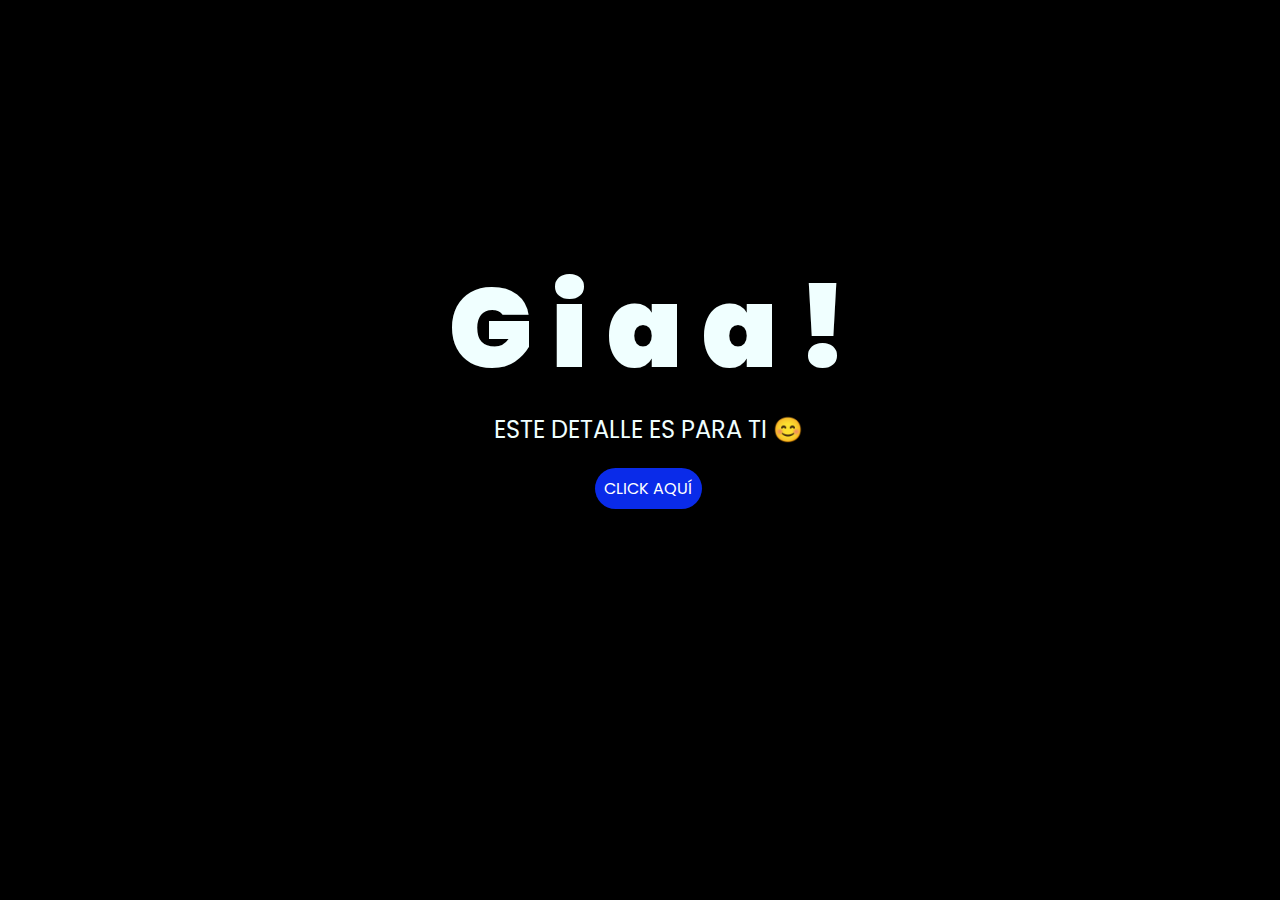
<file: index.html>
<!DOCTYPE html>
<html lang="es">

<head>
    <meta charset="UTF-8">
    <meta http-equiv="X-UA-Compatible" content="IE=edge">
    <meta name="viewport" content="width=device-width, initial-scale=1.0">
    <link rel="stylesheet" href="css/style.css">
    <link rel="icon" href="img/flowers.png" type="image/x-icon">
    <title>Flowers</title>
</head>

<body>
    <div class="greetings">
        <span>G</span>
        <span>i</span>
        <span>a</span>
        <span>a</span>
        <span>!</span>
    </div>
    <div class="description">
        <span>ESTE DETALLE ES </span>
        <span>PARA TI &#x1F60A </span>
    </div>
    <div class="button">
        <button class="botones">
            <a href="flower.html" style="color: #fff;">CLICK AQUÍ</a>
        </button>
    </div>

</body>

</html>
</file>
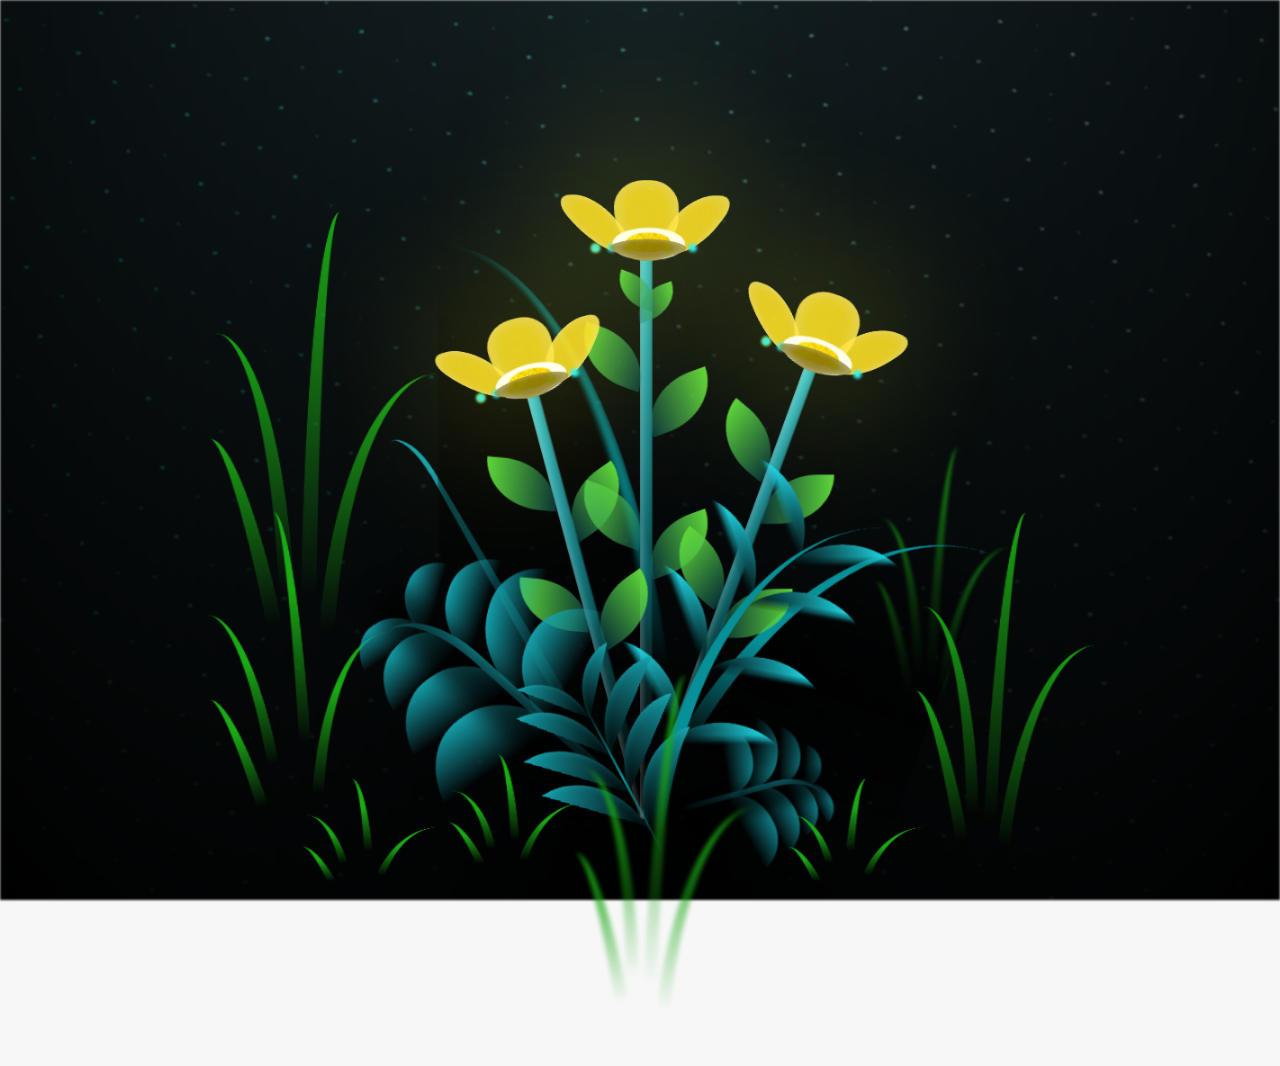
<file: flower.html>
<!DOCTYPE html>
<html lang="es">
  <head>
    <meta charset="UTF-8" />
    <meta http-equiv="X-UA-Compatible" content="IE=edge" />
    <meta name="viewport" content="width=device-width, initial-scale=1.0" />
    <link rel="stylesheet" href="css/main.css" />
    <link rel="icon" href="img/flowers.png" type="image/x-icon" />
    <title>Flower</title>
  </head>
  <body class="container">
    <audio src="sound/SebastiánYatra-Reik.mp3" autoplay></audio>
    <div id="lyrics">
     
    </div>
    <h1 class="titulo">Estas flores amarillas son un reflejo de la luz y la alegría que tu amistad trae a mi vida. <br> <br>
      Gracias por regalarme tu amistad tan valiosa, un tesoro que siempre aprecio profundamente.</h1>
  
    <div class="night"></div>
    <div class="flowers">
      <div class="flower flower--1">
        <div class="flower__leafs flower__leafs--1">
          <div class="flower__leaf flower__leaf--1"></div>
          <div class="flower__leaf flower__leaf--2"></div>
          <div class="flower__leaf flower__leaf--3"></div>
          <div class="flower__leaf flower__leaf--4"></div>
          <div class="flower__white-circle"></div>

          <div class="flower__light flower__light--1"></div>
          <div class="flower__light flower__light--2"></div>
          <div class="flower__light flower__light--3"></div>
          <div class="flower__light flower__light--4"></div>
          <div class="flower__light flower__light--5"></div>
          <div class="flower__light flower__light--6"></div>
          <div class="flower__light flower__light--7"></div>
          <div class="flower__light flower__light--8"></div>
        </div>
        <div class="flower__line">
          <div class="flower__line__leaf flower__line__leaf--1"></div>
          <div class="flower__line__leaf flower__line__leaf--2"></div>
          <div class="flower__line__leaf flower__line__leaf--3"></div>
          <div class="flower__line__leaf flower__line__leaf--4"></div>
          <div class="flower__line__leaf flower__line__leaf--5"></div>
          <div class="flower__line__leaf flower__line__leaf--6"></div>
        </div>
      </div>

      <div class="flower flower--2">
        <div class="flower__leafs flower__leafs--2">
          <div class="flower__leaf flower__leaf--1"></div>
          <div class="flower__leaf flower__leaf--2"></div>
          <div class="flower__leaf flower__leaf--3"></div>
          <div class="flower__leaf flower__leaf--4"></div>
          <div class="flower__white-circle"></div>

          <div class="flower__light flower__light--1"></div>
          <div class="flower__light flower__light--2"></div>
          <div class="flower__light flower__light--3"></div>
          <div class="flower__light flower__light--4"></div>
          <div class="flower__light flower__light--5"></div>
          <div class="flower__light flower__light--6"></div>
          <div class="flower__light flower__light--7"></div>
          <div class="flower__light flower__light--8"></div>
        </div>
        <div class="flower__line">
          <div class="flower__line__leaf flower__line__leaf--1"></div>
          <div class="flower__line__leaf flower__line__leaf--2"></div>
          <div class="flower__line__leaf flower__line__leaf--3"></div>
          <div class="flower__line__leaf flower__line__leaf--4"></div>
        </div>
      </div>

      <div class="flower flower--3">
        <div class="flower__leafs flower__leafs--3">
          <div class="flower__leaf flower__leaf--1"></div>
          <div class="flower__leaf flower__leaf--2"></div>
          <div class="flower__leaf flower__leaf--3"></div>
          <div class="flower__leaf flower__leaf--4"></div>
          <div class="flower__white-circle"></div>

          <div class="flower__light flower__light--1"></div>
          <div class="flower__light flower__light--2"></div>
          <div class="flower__light flower__light--3"></div>
          <div class="flower__light flower__light--4"></div>
          <div class="flower__light flower__light--5"></div>
          <div class="flower__light flower__light--6"></div>
          <div class="flower__light flower__light--7"></div>
          <div class="flower__light flower__light--8"></div>
        </div>
        <div class="flower__line">
          <div class="flower__line__leaf flower__line__leaf--1"></div>
          <div class="flower__line__leaf flower__line__leaf--2"></div>
          <div class="flower__line__leaf flower__line__leaf--3"></div>
          <div class="flower__line__leaf flower__line__leaf--4"></div>
        </div>
      </div>

      <div class="grow-ans" style="--d: 1.2s">
        <div class="flower__g-long">
          <div class="flower__g-long__top"></div>
          <div class="flower__g-long__bottom"></div>
        </div>
      </div>

      <div class="growing-grass">
        <div class="flower__grass flower__grass--1">
          <div class="flower__grass--top"></div>
          <div class="flower__grass--bottom"></div>
          <div class="flower__grass__leaf flower__grass__leaf--1"></div>
          <div class="flower__grass__leaf flower__grass__leaf--2"></div>
          <div class="flower__grass__leaf flower__grass__leaf--3"></div>
          <div class="flower__grass__leaf flower__grass__leaf--4"></div>
          <div class="flower__grass__leaf flower__grass__leaf--5"></div>
          <div class="flower__grass__leaf flower__grass__leaf--6"></div>
          <div class="flower__grass__leaf flower__grass__leaf--7"></div>
          <div class="flower__grass__leaf flower__grass__leaf--8"></div>
          <div class="flower__grass__overlay"></div>
        </div>
      </div>

      <div class="growing-grass">
        <div class="flower__grass flower__grass--2">
          <div class="flower__grass--top"></div>
          <div class="flower__grass--bottom"></div>
          <div class="flower__grass__leaf flower__grass__leaf--1"></div>
          <div class="flower__grass__leaf flower__grass__leaf--2"></div>
          <div class="flower__grass__leaf flower__grass__leaf--3"></div>
          <div class="flower__grass__leaf flower__grass__leaf--4"></div>
          <div class="flower__grass__leaf flower__grass__leaf--5"></div>
          <div class="flower__grass__leaf flower__grass__leaf--6"></div>
          <div class="flower__grass__leaf flower__grass__leaf--7"></div>
          <div class="flower__grass__leaf flower__grass__leaf--8"></div>
          <div class="flower__grass__overlay"></div>
        </div>
      </div>

      <div class="grow-ans" style="--d: 2.4s">
        <div class="flower__g-right flower__g-right--1">
          <div class="leaf"></div>
        </div>
      </div>

      <div class="grow-ans" style="--d: 2.8s">
        <div class="flower__g-right flower__g-right--2">
          <div class="leaf"></div>
        </div>
      </div>

      <div class="grow-ans" style="--d: 2.8s">
        <div class="flower__g-front">
          <div
            class="flower__g-front__leaf-wrapper flower__g-front__leaf-wrapper--1"
          >
            <div class="flower__g-front__leaf"></div>
          </div>
          <div
            class="flower__g-front__leaf-wrapper flower__g-front__leaf-wrapper--2"
          >
            <div class="flower__g-front__leaf"></div>
          </div>
          <div
            class="flower__g-front__leaf-wrapper flower__g-front__leaf-wrapper--3"
          >
            <div class="flower__g-front__leaf"></div>
          </div>
          <div
            class="flower__g-front__leaf-wrapper flower__g-front__leaf-wrapper--4"
          >
            <div class="flower__g-front__leaf"></div>
          </div>
          <div
            class="flower__g-front__leaf-wrapper flower__g-front__leaf-wrapper--5"
          >
            <div class="flower__g-front__leaf"></div>
          </div>
          <div
            class="flower__g-front__leaf-wrapper flower__g-front__leaf-wrapper--6"
          >
            <div class="flower__g-front__leaf"></div>
          </div>
          <div
            class="flower__g-front__leaf-wrapper flower__g-front__leaf-wrapper--7"
          >
            <div class="flower__g-front__leaf"></div>
          </div>
          <div
            class="flower__g-front__leaf-wrapper flower__g-front__leaf-wrapper--8"
          >
            <div class="flower__g-front__leaf"></div>
          </div>
          <div class="flower__g-front__line"></div>
        </div>
      </div>

      <div class="grow-ans" style="--d: 3.2s">
        <div class="flower__g-fr">
          <div class="leaf"></div>
          <div class="flower__g-fr__leaf flower__g-fr__leaf--1"></div>
          <div class="flower__g-fr__leaf flower__g-fr__leaf--2"></div>
          <div class="flower__g-fr__leaf flower__g-fr__leaf--3"></div>
          <div class="flower__g-fr__leaf flower__g-fr__leaf--4"></div>
          <div class="flower__g-fr__leaf flower__g-fr__leaf--5"></div>
          <div class="flower__g-fr__leaf flower__g-fr__leaf--6"></div>
          <div class="flower__g-fr__leaf flower__g-fr__leaf--7"></div>
          <div class="flower__g-fr__leaf flower__g-fr__leaf--8"></div>
        </div>
      </div>

      <div class="long-g long-g--0">
        <div class="grow-ans" style="--d: 3s">
          <div class="leaf leaf--0"></div>
        </div>
        <div class="grow-ans" style="--d: 2.2s">
          <div class="leaf leaf--1"></div>
        </div>
        <div class="grow-ans" style="--d: 3.4s">
          <div class="leaf leaf--2"></div>
        </div>
        <div class="grow-ans" style="--d: 3.6s">
          <div class="leaf leaf--3"></div>
        </div>
      </div>

      <div class="long-g long-g--1">
        <div class="grow-ans" style="--d: 3.6s">
          <div class="leaf leaf--0"></div>
        </div>
        <div class="grow-ans" style="--d: 3.8s">
          <div class="leaf leaf--1"></div>
        </div>
        <div class="grow-ans" style="--d: 4s">
          <div class="leaf leaf--2"></div>
        </div>
        <div class="grow-ans" style="--d: 4.2s">
          <div class="leaf leaf--3"></div>
        </div>
      </div>

      <div class="long-g long-g--2">
        <div class="grow-ans" style="--d: 4s">
          <div class="leaf leaf--0"></div>
        </div>
        <div class="grow-ans" style="--d: 4.2s">
          <div class="leaf leaf--1"></div>
        </div>
        <div class="grow-ans" style="--d: 4.4s">
          <div class="leaf leaf--2"></div>
        </div>
        <div class="grow-ans" style="--d: 4.6s">
          <div class="leaf leaf--3"></div>
        </div>
      </div>

      <div class="long-g long-g--3">
        <div class="grow-ans" style="--d: 4s">
          <div class="leaf leaf--0"></div>
        </div>
        <div class="grow-ans" style="--d: 4.2s">
          <div class="leaf leaf--1"></div>
        </div>
        <div class="grow-ans" style="--d: 3s">
          <div class="leaf leaf--2"></div>
        </div>
        <div class="grow-ans" style="--d: 3.6s">
          <div class="leaf leaf--3"></div>
        </div>
      </div>

      <div class="long-g long-g--4">
        <div class="grow-ans" style="--d: 4s">
          <div class="leaf leaf--0"></div>
        </div>
        <div class="grow-ans" style="--d: 4.2s">
          <div class="leaf leaf--1"></div>
        </div>
        <div class="grow-ans" style="--d: 3s">
          <div class="leaf leaf--2"></div>
        </div>
        <div class="grow-ans" style="--d: 3.6s">
          <div class="leaf leaf--3"></div>
        </div>
      </div>

      <div class="long-g long-g--5">
        <div class="grow-ans" style="--d: 4s">
          <div class="leaf leaf--0"></div>
        </div>
        <div class="grow-ans" style="--d: 4.2s">
          <div class="leaf leaf--1"></div>
        </div>
        <div class="grow-ans" style="--d: 3s">
          <div class="leaf leaf--2"></div>
        </div>
        <div class="grow-ans" style="--d: 3.6s">
          <div class="leaf leaf--3"></div>
        </div>
      </div>

      <div class="long-g long-g--6">
        <div class="grow-ans" style="--d: 4.2s">
          <div class="leaf leaf--0"></div>
        </div>
        <div class="grow-ans" style="--d: 4.4s">
          <div class="leaf leaf--1"></div>
        </div>
        <div class="grow-ans" style="--d: 4.6s">
          <div class="leaf leaf--2"></div>
        </div>
        <div class="grow-ans" style="--d: 4.8s">
          <div class="leaf leaf--3"></div>
        </div>
      </div>

      <div class="long-g long-g--7">
        <div class="grow-ans" style="--d: 3s">
          <div class="leaf leaf--0"></div>
        </div>
        <div class="grow-ans" style="--d: 3.2s">
          <div class="leaf leaf--1"></div>
        </div>
        <div class="grow-ans" style="--d: 3.5s">
          <div class="leaf leaf--2"></div>
        </div>
        <div class="grow-ans" style="--d: 3.6s">
          <div class="leaf leaf--3"></div>
        </div>
      </div>
    </div>
    <script src="anim.js"></script>
    <script src="main.js"></script>
  </body>
</html>
</file>
<file: css/style.css>
@import url('https://fonts.googleapis.com/css2?family=Poppins:ital,wght@0,500;1,900&display=swap');
*{
    font-family: 'Poppins',cursive;
}
body{
    color: azure;
    width: 100%;
    height: 82vh;
    display: flex;
    flex-direction: column;
    align-items: center;
    justify-content: center;
    background-color: black;
    /* padding-top: -30; */
}

.botones{
    padding: 9px;
    border-radius: 80px;
    background-color: transparent;
    border: none;
}

.botones a{
    background-color: #0a2be9;
    padding: 9px;
    border-radius: 80px;
    -webkit-border-radius: 80px;
    -moz-border-radius: 80px;
    -ms-border-radius: 80px;
    -o-border-radius: 80px;

}

.botones a:focus{
    background-color: rgb(50, 194, 194);
}

.greetings{
    font-size: 7rem;
    font-weight: 900;
}
.greetings > span{
    animation: glow 2.5s ease-in-out infinite;
}
@keyframes glow{
    0%, 100%{
        color: #fff;
        text-shadow: 0 0 12px #39c6d6, 0 0 50px #39c6d6, 0 0 100px #39c6d6;
    }
    10%, 90%{
        color: #111;
        text-shadow: none;
    }
}
.greetings > span:nth-child(2){
    animation-delay: .2s ;
}
.greetings > span:nth-child(3){
    animation-delay: .4s ;
}
.greetings > span:nth-child(4){
    animation-delay: .6s;
}
.greetings > span:nth-child(5){
    animation-delay: .8s;
}
.greetings > span:nth-child(6){
    animation-delay: 1s;
}

.description{
    font-size: 1.5rem;
    margin-bottom: 20px;
}

.button a{
    text-decoration: none;
    font-size: 1rem;
    color: #111;
}

@media screen and (max-width:574px){
    .greetings{
        display: block;
        font-size: 4rem;
        font-weight: 800;
        text-align: center;
    }
    .description{
        font-size: 2rem;
    }
    
    .button a{
        font-size: 1rem;
    }
}
</file>
<file: css/main.css>
*,
*::after,
*::before {
  padding: 0;
  margin: 0;
  box-sizing: border-box;
}

:root {
  --dark-color: #000;
}

body {
  display: flex;
  align-items: flex-end;
  justify-content: center;
  min-height: 100vh;
  background-color: var(--dark-color);
  overflow: hidden;
  perspective: 1000px;
}

#lyrics {
  font-size: 28px;
  font-family: "Franklin Gothic Medium", "Arial Narrow", Arial, sans-serif;
  color: white;
  position: absolute;
  margin-bottom: 20%;
  z-index: 1;
  font-weight: bold;
  letter-spacing: 4px;
}
@media only screen and (max-width: 600px) {
  /* Estilos específicos para dispositivos con un ancho máximo de 600px */
  #lyrics {
      font-size: 14px; /* Reduce el tamaño del texto para dispositivos más pequeños */
      margin-bottom: 530px;
      letter-spacing: 3px;
  }

}
.titulo {
  margin-bottom: 100px;
  font-family: "Arial Narrow", Arial, sans-serif;
  color: rgb(226, 64, 255);
  position: absolute;
  font-weight: bold;
  letter-spacing: 5px;
  opacity: 0;
  animation: fadeIn 3s ease-in-out forwards;
  text-align: center;
}
@keyframes fadeIn {
  from {
    opacity: 0;
  }
  to {
    opacity: 1;
  }
}

.night {
  z-index: -1;
  position: absolute;
  left: 50%;
  top: 0;
  transform: translateX(-50%);
  width: 100%;
  height: 100%;
  filter: blur(0.1vmin);
  background-image: radial-gradient(
      ellipse at top,
      transparent 0%,
      var(--dark-color)
    ),
    radial-gradient(
      ellipse at bottom,
      var(--dark-color),
      rgba(145, 233, 255, 0.2)
    ),
    repeating-linear-gradient(
      220deg,
      rgb(0, 0, 0) 0px,
      rgb(0, 0, 0) 19px,
      transparent 19px,
      transparent 22px
    ),
    repeating-linear-gradient(
      189deg,
      rgb(0, 0, 0) 0px,
      rgb(0, 0, 0) 19px,
      transparent 19px,
      transparent 22px
    ),
    repeating-linear-gradient(
      148deg,
      rgb(0, 0, 0) 0px,
      rgb(0, 0, 0) 19px,
      transparent 19px,
      transparent 22px
    ),
    linear-gradient(90deg, rgb(0, 255, 250), rgb(240, 240, 240));
}

.flowers {
  position: relative;
  transform: scale(0.9);
  /*margin-bottom: 100px;
  */
}

@media only screen and (max-width: 600px) {
  /* Estilos específicos para dispositivos con un ancho máximo de 600px */
.flowers {
      font-size: 14px;
      margin-bottom: 35%;
      letter-spacing: 3px;
      transform: scale(1.0);
}

}

.flower {
  position: absolute;
  bottom: 10vmin;
  transform-origin: bottom center;
  z-index: 10;
  --fl-speed: 0.8s;
}
.flower--1 {
  -webkit-animation: moving-flower-1 4s linear infinite;
  animation: moving-flower-1 4s linear infinite;
}
.flower--1 .flower__line {
  height: 70vmin;
  -webkit-animation-delay: 0.3s;
  animation-delay: 0.3s;
}
.flower--1 .flower__line__leaf--1 {
  -webkit-animation: blooming-leaf-right var(--fl-speed) 1.6s backwards;
  animation: blooming-leaf-right var(--fl-speed) 1.6s backwards;
}
.flower--1 .flower__line__leaf--2 {
  -webkit-animation: blooming-leaf-right var(--fl-speed) 1.4s backwards;
  animation: blooming-leaf-right var(--fl-speed) 1.4s backwards;
}
.flower--1 .flower__line__leaf--3 {
  -webkit-animation: blooming-leaf-left var(--fl-speed) 1.2s backwards;
  animation: blooming-leaf-left var(--fl-speed) 1.2s backwards;
}
.flower--1 .flower__line__leaf--4 {
  -webkit-animation: blooming-leaf-left var(--fl-speed) 1s backwards;
  animation: blooming-leaf-left var(--fl-speed) 1s backwards;
}
.flower--1 .flower__line__leaf--5 {
  -webkit-animation: blooming-leaf-right var(--fl-speed) 1.8s backwards;
  animation: blooming-leaf-right var(--fl-speed) 1.8s backwards;
}
.flower--1 .flower__line__leaf--6 {
  -webkit-animation: blooming-leaf-left var(--fl-speed) 2s backwards;
  animation: blooming-leaf-left var(--fl-speed) 2s backwards;
}
.flower--2 {
  left: 50%;
  transform: rotate(20deg);
  -webkit-animation: moving-flower-2 4s linear infinite;
  animation: moving-flower-2 4s linear infinite;
}
.flower--2 .flower__line {
  height: 60vmin;
  -webkit-animation-delay: 0.6s;
  animation-delay: 0.6s;
}
.flower--2 .flower__line__leaf--1 {
  -webkit-animation: blooming-leaf-right var(--fl-speed) 1.9s backwards;
  animation: blooming-leaf-right var(--fl-speed) 1.9s backwards;
}
.flower--2 .flower__line__leaf--2 {
  -webkit-animation: blooming-leaf-right var(--fl-speed) 1.7s backwards;
  animation: blooming-leaf-right var(--fl-speed) 1.7s backwards;
}
.flower--2 .flower__line__leaf--3 {
  -webkit-animation: blooming-leaf-left var(--fl-speed) 1.5s backwards;
  animation: blooming-leaf-left var(--fl-speed) 1.5s backwards;
}
.flower--2 .flower__line__leaf--4 {
  -webkit-animation: blooming-leaf-left var(--fl-speed) 1.3s backwards;
  animation: blooming-leaf-left var(--fl-speed) 1.3s backwards;
}
.flower--3 {
  left: 50%;
  transform: rotate(-15deg);
  -webkit-animation: moving-flower-3 4s linear infinite;
  animation: moving-flower-3 4s linear infinite;
}
.flower--3 .flower__line {
  -webkit-animation-delay: 0.9s;
  animation-delay: 0.9s;
}
.flower--3 .flower__line__leaf--1 {
  -webkit-animation: blooming-leaf-right var(--fl-speed) 2.5s backwards;
  animation: blooming-leaf-right var(--fl-speed) 2.5s backwards;
}
.flower--3 .flower__line__leaf--2 {
  -webkit-animation: blooming-leaf-right var(--fl-speed) 2.3s backwards;
  animation: blooming-leaf-right var(--fl-speed) 2.3s backwards;
}
.flower--3 .flower__line__leaf--3 {
  -webkit-animation: blooming-leaf-left var(--fl-speed) 2.1s backwards;
  animation: blooming-leaf-left var(--fl-speed) 2.1s backwards;
}
.flower--3 .flower__line__leaf--4 {
  -webkit-animation: blooming-leaf-left var(--fl-speed) 1.9s backwards;
  animation: blooming-leaf-left var(--fl-speed) 1.9s backwards;
}
.flower__leafs {
  position: relative;
  -webkit-animation: blooming-flower 2s backwards;
  animation: blooming-flower 2s backwards;
}
.flower__leafs--1 {
  -webkit-animation-delay: 1.1s;
  animation-delay: 1.1s;
}
.flower__leafs--2 {
  -webkit-animation-delay: 1.4s;
  animation-delay: 1.4s;
}
.flower__leafs--3 {
  -webkit-animation-delay: 1.7s;
  animation-delay: 1.7s;
}
.flower__leafs::after {
  content: "";
  position: absolute;
  left: 0;
  top: 0;
  transform: translate(-50%, -100%);
  width: 8vmin;
  height: 8vmin;
  background-color: #f9fd25;
  /* background-color: #fd2525; */
  filter: blur(10vmin);
}
.flower__leaf {
  position: absolute;
  bottom: 0;
  left: 50%;
  width: 8vmin;
  height: 11vmin;
  border-radius: 51% 49% 47% 53%/44% 45% 55% 69%;
  background-color: #253bfd;
  background-color: #fddd25;
  transform-origin: bottom center;
  opacity: 0.9;
  box-shadow: inset 0 0 2vmin rgba(255, 255, 255, 0.5);
}
.flower__leaf--1 {
  transform: translate(-10%, 1%) rotateY(40deg) rotateX(-50deg);
}
.flower__leaf--2 {
  transform: translate(-50%, -4%) rotateX(40deg);
}
.flower__leaf--3 {
  transform: translate(-90%, 0%) rotateY(45deg) rotateX(50deg);
}
.flower__leaf--4 {
  width: 8vmin;
  height: 8vmin;
  transform-origin: bottom left;
  border-radius: 4vmin 10vmin 4vmin 4vmin;
  transform: translate(0%, 18%) rotateX(70deg) rotate(-43deg);
  background-color: #7c6901;
  z-index: 1;
  opacity: 0.8;
}
.flower__white-circle {
  position: absolute;
  left: -3.5vmin;
  top: -3vmin;
  width: 9vmin;
  height: 4vmin;
  border-radius: 50%;
  background-color: #fff;
}
.flower__white-circle::after {
  content: "";
  position: absolute;
  left: 50%;
  top: 45%;
  transform: translate(-50%, -50%);
  width: 60%;
  height: 60%;
  border-radius: inherit;
  background-image: repeating-linear-gradient(
      135deg,
      rgba(0, 0, 0, 0.03) 0px,
      rgba(0, 0, 0, 0.03) 1px,
      transparent 1px,
      transparent 12px
    ),
    repeating-linear-gradient(
      45deg,
      rgba(0, 0, 0, 0.03) 0px,
      rgba(0, 0, 0, 0.03) 1px,
      transparent 1px,
      transparent 12px
    ),
    repeating-linear-gradient(
      67.5deg,
      rgba(0, 0, 0, 0.03) 0px,
      rgba(0, 0, 0, 0.03) 1px,
      transparent 1px,
      transparent 12px
    ),
    repeating-linear-gradient(
      135deg,
      rgba(0, 0, 0, 0.03) 0px,
      rgba(0, 0, 0, 0.03) 1px,
      transparent 1px,
      transparent 12px
    ),
    repeating-linear-gradient(
      45deg,
      rgba(0, 0, 0, 0.03) 0px,
      rgba(0, 0, 0, 0.03) 1px,
      transparent 1px,
      transparent 12px
    ),
    repeating-linear-gradient(
      112.5deg,
      rgba(0, 0, 0, 0.03) 0px,
      rgba(0, 0, 0, 0.03) 1px,
      transparent 1px,
      transparent 12px
    ),
    repeating-linear-gradient(
      112.5deg,
      rgba(0, 0, 0, 0.03) 0px,
      rgba(0, 0, 0, 0.03) 1px,
      transparent 1px,
      transparent 12px
    ),
    repeating-linear-gradient(
      45deg,
      rgba(0, 0, 0, 0.03) 0px,
      rgba(0, 0, 0, 0.03) 1px,
      transparent 1px,
      transparent 12px
    ),
    repeating-linear-gradient(
      22.5deg,
      rgba(0, 0, 0, 0.03) 0px,
      rgba(0, 0, 0, 0.03) 1px,
      transparent 1px,
      transparent 12px
    ),
    repeating-linear-gradient(
      45deg,
      rgba(0, 0, 0, 0.03) 0px,
      rgba(0, 0, 0, 0.03) 1px,
      transparent 1px,
      transparent 12px
    ),
    repeating-linear-gradient(
      22.5deg,
      rgba(0, 0, 0, 0.03) 0px,
      rgba(0, 0, 0, 0.03) 1px,
      transparent 1px,
      transparent 12px
    ),
    repeating-linear-gradient(
      135deg,
      rgba(0, 0, 0, 0.03) 0px,
      rgba(0, 0, 0, 0.03) 1px,
      transparent 1px,
      transparent 12px
    ),
    repeating-linear-gradient(
      157.5deg,
      rgba(0, 0, 0, 0.03) 0px,
      rgba(0, 0, 0, 0.03) 1px,
      transparent 1px,
      transparent 12px
    ),
    repeating-linear-gradient(
      67.5deg,
      rgba(0, 0, 0, 0.03) 0px,
      rgba(0, 0, 0, 0.03) 1px,
      transparent 1px,
      transparent 12px
    ),
    repeating-linear-gradient(
      67.5deg,
      rgba(0, 0, 0, 0.03) 0px,
      rgba(0, 0, 0, 0.03) 1px,
      transparent 1px,
      transparent 12px
    ),
    linear-gradient(90deg, rgb(255, 235, 18), rgb(255, 206, 0));
}
.flower__line {
  height: 55vmin;
  width: 1.5vmin;
  background-image: linear-gradient(
      to left,
      rgba(0, 0, 0, 0.2),
      transparent,
      rgba(255, 255, 255, 0.2)
    ),
    linear-gradient(to top, transparent 10%, #14757a, #39c6d6);
  box-shadow: inset 0 0 2px rgba(0, 0, 0, 0.5);
  -webkit-animation: grow-flower-tree 4s backwards;
  animation: grow-flower-tree 4s backwards;
}
.flower__line__leaf {
  --w: 7vmin;
  --h: calc(var(--w) + 2vmin);
  position: absolute;
  top: 20%;
  left: 90%;
  width: var(--w);
  height: var(--h);
  border-top-right-radius: var(--h);
  border-bottom-left-radius: var(--h);
  background-image: linear-gradient(to top, rgba(20, 117, 122, 0.4), #5ed639);
}
.flower__line__leaf--1 {
  transform: rotate(70deg) rotateY(30deg);
}
.flower__line__leaf--2 {
  top: 45%;
  transform: rotate(70deg) rotateY(30deg);
}
.flower__line__leaf--3,
.flower__line__leaf--4,
.flower__line__leaf--6 {
  border-top-right-radius: 0;
  border-bottom-left-radius: 0;
  border-top-left-radius: var(--h);
  border-bottom-right-radius: var(--h);
  left: -460%;
  top: 12%;
  transform: rotate(-70deg) rotateY(30deg);
}
.flower__line__leaf--4 {
  top: 40%;
}
.flower__line__leaf--5 {
  top: 0;
  transform-origin: left;
  transform: rotate(70deg) rotateY(30deg) scale(0.6);
}
.flower__line__leaf--6 {
  top: -2%;
  left: -450%;
  transform-origin: right;
  transform: rotate(-70deg) rotateY(30deg) scale(0.6);
}
.flower__light {
  position: absolute;
  bottom: 0vmin;
  width: 1vmin;
  height: 1vmin;
  background-color: rgb(255, 251, 0);
  border-radius: 50%;
  filter: blur(0.2vmin);
  -webkit-animation: light-ans 4s linear infinite backwards;
  animation: light-ans 4s linear infinite backwards;
}
.flower__light:nth-child(odd) {
  background-color: #23f0ff;
}
.flower__light--1 {
  left: -2vmin;
  -webkit-animation-delay: 1s;
  animation-delay: 1s;
}
.flower__light--2 {
  left: 3vmin;
  -webkit-animation-delay: 0.5s;
  animation-delay: 0.5s;
}
.flower__light--3 {
  left: -6vmin;
  -webkit-animation-delay: 0.3s;
  animation-delay: 0.3s;
}
.flower__light--4 {
  left: 6vmin;
  -webkit-animation-delay: 0.9s;
  animation-delay: 0.9s;
}
.flower__light--5 {
  left: -1vmin;
  -webkit-animation-delay: 1.5s;
  animation-delay: 1.5s;
}
.flower__light--6 {
  left: -4vmin;
  -webkit-animation-delay: 3s;
  animation-delay: 3s;
}
.flower__light--7 {
  left: 3vmin;
  -webkit-animation-delay: 2s;
  animation-delay: 2s;
}
.flower__light--8 {
  left: -6vmin;
  -webkit-animation-delay: 3.5s;
  animation-delay: 3.5s;
}
.flower__grass {
  --c: #159faa;
  --line-w: 1.5vmin;
  position: absolute;
  bottom: 12vmin;
  left: -7vmin;
  display: flex;
  flex-direction: column;
  align-items: flex-end;
  z-index: 20;
  transform-origin: bottom center;
  transform: rotate(-48deg) rotateY(40deg);
}
.flower__grass--1 {
  -webkit-animation: moving-grass 2s linear infinite;
  animation: moving-grass 2s linear infinite;
}
.flower__grass--2 {
  left: 2vmin;
  bottom: 10vmin;
  transform: scale(0.5) rotate(75deg) rotateX(10deg) rotateY(-200deg);
  opacity: 0.8;
  z-index: 0;
  -webkit-animation: moving-grass--2 1.5s linear infinite;
  animation: moving-grass--2 1.5s linear infinite;
}
.flower__grass--top {
  width: 7vmin;
  height: 10vmin;
  border-top-right-radius: 100%;
  border-right: var(--line-w) solid var(--c);
  transform-origin: bottom center;
  transform: rotate(-2deg);
}
.flower__grass--bottom {
  margin-top: -2px;
  width: var(--line-w);
  height: 25vmin;
  background-image: linear-gradient(to top, transparent, var(--c));
}
.flower__grass__leaf {
  --size: 10vmin;
  position: absolute;
  width: calc(var(--size) * 2.1);
  height: var(--size);
  border-top-left-radius: var(--size);
  border-top-right-radius: var(--size);
  background-image: linear-gradient(
    to top,
    transparent,
    transparent 30%,
    var(--c)
  );
  z-index: 100;
}
.flower__grass__leaf--1 {
  top: -6%;
  left: 30%;
  --size: 6vmin;
  transform: rotate(-20deg);
  -webkit-animation: growing-grass-ans--1 2s 2.6s backwards;
  animation: growing-grass-ans--1 2s 2.6s backwards;
}
@-webkit-keyframes growing-grass-ans--1 {
  0% {
    transform-origin: bottom left;
    transform: rotate(-20deg) scale(0);
  }
}
@keyframes growing-grass-ans--1 {
  0% {
    transform-origin: bottom left;
    transform: rotate(-20deg) scale(0);
  }
}
.flower__grass__leaf--2 {
  top: -5%;
  left: -110%;
  --size: 6vmin;
  transform: rotate(10deg);
  -webkit-animation: growing-grass-ans--2 2s 2.4s linear backwards;
  animation: growing-grass-ans--2 2s 2.4s linear backwards;
}
@-webkit-keyframes growing-grass-ans--2 {
  0% {
    transform-origin: bottom right;
    transform: rotate(10deg) scale(0);
  }
}
@keyframes growing-grass-ans--2 {
  0% {
    transform-origin: bottom right;
    transform: rotate(10deg) scale(0);
  }
}
.flower__grass__leaf--3 {
  top: 5%;
  left: 60%;
  --size: 8vmin;
  transform: rotate(-18deg) rotateX(-20deg);
  -webkit-animation: growing-grass-ans--3 2s 2.2s linear backwards;
  animation: growing-grass-ans--3 2s 2.2s linear backwards;
}
@-webkit-keyframes growing-grass-ans--3 {
  0% {
    transform-origin: bottom left;
    transform: rotate(-18deg) rotateX(-20deg) scale(0);
  }
}
@keyframes growing-grass-ans--3 {
  0% {
    transform-origin: bottom left;
    transform: rotate(-18deg) rotateX(-20deg) scale(0);
  }
}
.flower__grass__leaf--4 {
  top: 6%;
  left: -135%;
  --size: 8vmin;
  transform: rotate(2deg);
  -webkit-animation: growing-grass-ans--4 2s 2s linear backwards;
  animation: growing-grass-ans--4 2s 2s linear backwards;
}
@-webkit-keyframes growing-grass-ans--4 {
  0% {
    transform-origin: bottom right;
    transform: rotate(2deg) scale(0);
  }
}
@keyframes growing-grass-ans--4 {
  0% {
    transform-origin: bottom right;
    transform: rotate(2deg) scale(0);
  }
}
.flower__grass__leaf--5 {
  top: 20%;
  left: 60%;
  --size: 10vmin;
  transform: rotate(-24deg) rotateX(-20deg);
  -webkit-animation: growing-grass-ans--5 2s 1.8s linear backwards;
  animation: growing-grass-ans--5 2s 1.8s linear backwards;
}
@-webkit-keyframes growing-grass-ans--5 {
  0% {
    transform-origin: bottom left;
    transform: rotate(-24deg) rotateX(-20deg) scale(0);
  }
}
@keyframes growing-grass-ans--5 {
  0% {
    transform-origin: bottom left;
    transform: rotate(-24deg) rotateX(-20deg) scale(0);
  }
}
.flower__grass__leaf--6 {
  top: 22%;
  left: -180%;
  --size: 10vmin;
  transform: rotate(10deg);
  -webkit-animation: growing-grass-ans--6 2s 1.6s linear backwards;
  animation: growing-grass-ans--6 2s 1.6s linear backwards;
}
@-webkit-keyframes growing-grass-ans--6 {
  0% {
    transform-origin: bottom right;
    transform: rotate(10deg) scale(0);
  }
}
@keyframes growing-grass-ans--6 {
  0% {
    transform-origin: bottom right;
    transform: rotate(10deg) scale(0);
  }
}
.flower__grass__leaf--7 {
  top: 39%;
  left: 70%;
  --size: 10vmin;
  transform: rotate(-10deg);
  -webkit-animation: growing-grass-ans--7 2s 1.4s linear backwards;
  animation: growing-grass-ans--7 2s 1.4s linear backwards;
}
@-webkit-keyframes growing-grass-ans--7 {
  0% {
    transform-origin: bottom left;
    transform: rotate(-10deg) scale(0);
  }
}
@keyframes growing-grass-ans--7 {
  0% {
    transform-origin: bottom left;
    transform: rotate(-10deg) scale(0);
  }
}
.flower__grass__leaf--8 {
  top: 40%;
  left: -215%;
  --size: 11vmin;
  transform: rotate(10deg);
  -webkit-animation: growing-grass-ans--8 2s 1.2s linear backwards;
  animation: growing-grass-ans--8 2s 1.2s linear backwards;
}
@-webkit-keyframes growing-grass-ans--8 {
  0% {
    transform-origin: bottom right;
    transform: rotate(10deg) scale(0);
  }
}
@keyframes growing-grass-ans--8 {
  0% {
    transform-origin: bottom right;
    transform: rotate(10deg) scale(0);
  }
}
.flower__grass__overlay {
  position: absolute;
  top: -10%;
  right: 0%;
  width: 100%;
  height: 100%;
  background-color: rgba(0, 0, 0, 0.6);
  filter: blur(1.5vmin);
  z-index: 100;
}
.flower__g-long {
  --w: 2vmin;
  --h: 6vmin;
  --c: #159faa;
  position: absolute;
  bottom: 10vmin;
  left: -3vmin;
  transform-origin: bottom center;
  transform: rotate(-30deg) rotateY(-20deg);
  display: flex;
  flex-direction: column;
  align-items: flex-end;
  -webkit-animation: flower-g-long-ans 3s linear infinite;
  animation: flower-g-long-ans 3s linear infinite;
}
@-webkit-keyframes flower-g-long-ans {
  0%,
  100% {
    transform: rotate(-30deg) rotateY(-20deg);
  }
  50% {
    transform: rotate(-32deg) rotateY(-20deg);
  }
}
@keyframes flower-g-long-ans {
  0%,
  100% {
    transform: rotate(-30deg) rotateY(-20deg);
  }
  50% {
    transform: rotate(-32deg) rotateY(-20deg);
  }
}
.flower__g-long__top {
  top: calc(var(--h) * -1);
  width: calc(var(--w) + 1vmin);
  height: var(--h);
  border-top-right-radius: 100%;
  border-right: 0.7vmin solid var(--c);
  transform: translate(-0.7vmin, 1vmin);
}
.flower__g-long__bottom {
  width: var(--w);
  height: 50vmin;
  transform-origin: bottom center;
  background-image: linear-gradient(to top, transparent 30%, var(--c));
  box-shadow: inset 0 0 2px rgba(0, 0, 0, 0.5);
  -webkit-clip-path: polygon(35% 0, 65% 1%, 100% 100%, 0% 100%);
  clip-path: polygon(35% 0, 65% 1%, 100% 100%, 0% 100%);
}
.flower__g-right {
  position: absolute;
  bottom: 6vmin;
  left: -2vmin;
  transform-origin: bottom left;
  transform: rotate(20deg);
}
.flower__g-right .leaf {
  width: 30vmin;
  height: 50vmin;
  border-top-left-radius: 100%;
  border-left: 2vmin solid #079097;
  background-image: linear-gradient(
    to bottom,
    transparent,
    var(--dark-color) 60%
  );
  -webkit-mask-image: linear-gradient(to top, transparent 30%, #079097 60%);
}
.flower__g-right--1 {
  -webkit-animation: flower-g-right-ans 2.5s linear infinite;
  animation: flower-g-right-ans 2.5s linear infinite;
}
.flower__g-right--2 {
  left: 5vmin;
  transform: rotateY(-180deg);
  -webkit-animation: flower-g-right-ans--2 3s linear infinite;
  animation: flower-g-right-ans--2 3s linear infinite;
}
.flower__g-right--2 .leaf {
  height: 75vmin;
  filter: blur(0.3vmin);
  opacity: 0.8;
}
@-webkit-keyframes flower-g-right-ans {
  0%,
  100% {
    transform: rotate(20deg);
  }
  50% {
    transform: rotate(24deg) rotateX(-20deg);
  }
}
@keyframes flower-g-right-ans {
  0%,
  100% {
    transform: rotate(20deg);
  }
  50% {
    transform: rotate(24deg) rotateX(-20deg);
  }
}
@-webkit-keyframes flower-g-right-ans--2 {
  0%,
  100% {
    transform: rotateY(-180deg) rotate(0deg) rotateX(-20deg);
  }
  50% {
    transform: rotateY(-180deg) rotate(6deg) rotateX(-20deg);
  }
}
@keyframes flower-g-right-ans--2 {
  0%,
  100% {
    transform: rotateY(-180deg) rotate(0deg) rotateX(-20deg);
  }
  50% {
    transform: rotateY(-180deg) rotate(6deg) rotateX(-20deg);
  }
}
.flower__g-front {
  position: absolute;
  bottom: 6vmin;
  left: 2.5vmin;
  z-index: 100;
  transform-origin: bottom center;
  transform: rotate(-28deg) rotateY(30deg) scale(1.04);
  -webkit-animation: flower__g-front-ans 2s linear infinite;
  animation: flower__g-front-ans 2s linear infinite;
}
@-webkit-keyframes flower__g-front-ans {
  0%,
  100% {
    transform: rotate(-28deg) rotateY(30deg) scale(1.04);
  }
  50% {
    transform: rotate(-35deg) rotateY(40deg) scale(1.04);
  }
}
@keyframes flower__g-front-ans {
  0%,
  100% {
    transform: rotate(-28deg) rotateY(30deg) scale(1.04);
  }
  50% {
    transform: rotate(-35deg) rotateY(40deg) scale(1.04);
  }
}
.flower__g-front__line {
  width: 0.3vmin;
  height: 20vmin;
  background-image: linear-gradient(
    to top,
    transparent,
    #079097,
    transparent 100%
  );
  position: relative;
}
.flower__g-front__leaf-wrapper {
  position: absolute;
  top: 0;
  left: 0;
  transform-origin: bottom left;
  transform: rotate(10deg);
}
.flower__g-front__leaf-wrapper:nth-child(even) {
  left: 0vmin;
  transform: rotateY(-180deg) rotate(5deg);
  -webkit-animation: flower__g-front__leaf-left-ans 1s ease-in backwards;
  animation: flower__g-front__leaf-left-ans 1s ease-in backwards;
}
.flower__g-front__leaf-wrapper:nth-child(odd) {
  -webkit-animation: flower__g-front__leaf-ans 1s ease-in backwards;
  animation: flower__g-front__leaf-ans 1s ease-in backwards;
}
.flower__g-front__leaf-wrapper--1 {
  top: -8vmin;
  transform: scale(0.7);
  -webkit-animation: flower__g-front__leaf-ans 1s 5.5s ease-in backwards !important;
  animation: flower__g-front__leaf-ans 1s 5.5s ease-in backwards !important;
}
.flower__g-front__leaf-wrapper--2 {
  top: -8vmin;
  transform: rotateY(-180deg) scale(0.7) !important;
  -webkit-animation: flower__g-front__leaf-left-ans-2 1s 4.6s ease-in backwards !important;
  animation: flower__g-front__leaf-left-ans-2 1s 4.6s ease-in backwards !important;
}
.flower__g-front__leaf-wrapper--3 {
  top: -3vmin;
  -webkit-animation: flower__g-front__leaf-ans 1s 4.6s ease-in backwards;
  animation: flower__g-front__leaf-ans 1s 4.6s ease-in backwards;
}
.flower__g-front__leaf-wrapper--4 {
  top: -3vmin;
  transform: rotateY(-180deg) scale(0.9) !important;
  -webkit-animation: flower__g-front__leaf-left-ans-2 1s 4.6s ease-in backwards !important;
  animation: flower__g-front__leaf-left-ans-2 1s 4.6s ease-in backwards !important;
}
@-webkit-keyframes flower__g-front__leaf-left-ans-2 {
  0% {
    transform: rotateY(-180deg) scale(0);
  }
}
@keyframes flower__g-front__leaf-left-ans-2 {
  0% {
    transform: rotateY(-180deg) scale(0);
  }
}
.flower__g-front__leaf-wrapper--5,
.flower__g-front__leaf-wrapper--6 {
  top: 2vmin;
}
.flower__g-front__leaf-wrapper--7,
.flower__g-front__leaf-wrapper--8 {
  top: 6.5vmin;
}
.flower__g-front__leaf-wrapper--2 {
  -webkit-animation-delay: 5.2s !important;
  animation-delay: 5.2s !important;
}
.flower__g-front__leaf-wrapper--3 {
  -webkit-animation-delay: 4.9s !important;
  animation-delay: 4.9s !important;
}
.flower__g-front__leaf-wrapper--5 {
  -webkit-animation-delay: 4.3s !important;
  animation-delay: 4.3s !important;
}
.flower__g-front__leaf-wrapper--6 {
  -webkit-animation-delay: 4.1s !important;
  animation-delay: 4.1s !important;
}
.flower__g-front__leaf-wrapper--7 {
  -webkit-animation-delay: 3.8s !important;
  animation-delay: 3.8s !important;
}
.flower__g-front__leaf-wrapper--8 {
  -webkit-animation-delay: 3.5s !important;
  animation-delay: 3.5s !important;
}
@-webkit-keyframes flower__g-front__leaf-ans {
  0% {
    transform: rotate(10deg) scale(0);
  }
}
@keyframes flower__g-front__leaf-ans {
  0% {
    transform: rotate(10deg) scale(0);
  }
}
@-webkit-keyframes flower__g-front__leaf-left-ans {
  0% {
    transform: rotateY(-180deg) rotate(5deg) scale(0);
  }
}
@keyframes flower__g-front__leaf-left-ans {
  0% {
    transform: rotateY(-180deg) rotate(5deg) scale(0);
  }
}
.flower__g-front__leaf {
  width: 10vmin;
  height: 10vmin;
  border-radius: 100% 0% 0% 100%/100% 100% 0% 0%;
  box-shadow: inset 0 2px 1vmin hsla(184deg, 97%, 58%, 0.2);
  background-image: linear-gradient(
      to bottom left,
      transparent,
      var(--dark-color)
    ),
    linear-gradient(to bottom right, #159faa 50%, transparent 50%, transparent);
  -webkit-mask-image: linear-gradient(
    to bottom right,
    #159faa 50%,
    transparent 50%,
    transparent
  );
  mask-image: linear-gradient(
    to bottom right,
    #159faa 50%,
    transparent 50%,
    transparent
  );
}
.flower__g-fr {
  position: absolute;
  bottom: -4vmin;
  left: vmin;
  transform-origin: bottom left;
  z-index: 10;
  -webkit-animation: flower__g-fr-ans 2s linear infinite;
  animation: flower__g-fr-ans 2s linear infinite;
}
@-webkit-keyframes flower__g-fr-ans {
  0%,
  100% {
    transform: rotate(2deg);
  }
  50% {
    transform: rotate(4deg);
  }
}
@keyframes flower__g-fr-ans {
  0%,
  100% {
    transform: rotate(2deg);
  }
  50% {
    transform: rotate(4deg);
  }
}
.flower__g-fr .leaf {
  width: 30vmin;
  height: 50vmin;
  border-top-left-radius: 100%;
  border-left: 2vmin solid #079097;
  -webkit-mask-image: linear-gradient(to top, transparent 25%, #079097 50%);
  position: relative;
  z-index: 1;
}
.flower__g-fr__leaf {
  position: absolute;
  top: 0;
  left: 0;
  width: 10vmin;
  height: 10vmin;
  border-radius: 100% 0% 0% 100%/100% 100% 0% 0%;
  box-shadow: inset 0 2px 1vmin hsla(184deg, 97%, 58%, 0.2);
  background-image: linear-gradient(
      to bottom left,
      transparent,
      var(--dark-color) 98%
    ),
    linear-gradient(to bottom right, #23f0ff 45%, transparent 50%, transparent);
  -webkit-mask-image: linear-gradient(
    135deg,
    #159faa 40%,
    transparent 50%,
    transparent
  );
}
.flower__g-fr__leaf--1 {
  left: 20vmin;
  transform: rotate(45deg);
  -webkit-animation: flower__g-fr-leaft-ans-1 0.5s 5.2s linear backwards;
  animation: flower__g-fr-leaft-ans-1 0.5s 5.2s linear backwards;
}
@-webkit-keyframes flower__g-fr-leaft-ans-1 {
  0% {
    transform-origin: left;
    transform: rotate(45deg) scale(0);
  }
}
@keyframes flower__g-fr-leaft-ans-1 {
  0% {
    transform-origin: left;
    transform: rotate(45deg) scale(0);
  }
}
.flower__g-fr__leaf--2 {
  left: 12vmin;
  top: -7vmin;
  transform: rotate(25deg) rotateY(-180deg);
  -webkit-animation: flower__g-fr-leaft-ans-6 0.5s 5s linear backwards;
  animation: flower__g-fr-leaft-ans-6 0.5s 5s linear backwards;
}
.flower__g-fr__leaf--3 {
  left: 15vmin;
  top: 6vmin;
  transform: rotate(55deg);
  -webkit-animation: flower__g-fr-leaft-ans-5 0.5s 4.8s linear backwards;
  animation: flower__g-fr-leaft-ans-5 0.5s 4.8s linear backwards;
}
.flower__g-fr__leaf--4 {
  left: 6vmin;
  top: -2vmin;
  transform: rotate(25deg) rotateY(-180deg);
  -webkit-animation: flower__g-fr-leaft-ans-6 0.5s 4.6s linear backwards;
  animation: flower__g-fr-leaft-ans-6 0.5s 4.6s linear backwards;
}
.flower__g-fr__leaf--5 {
  left: 10vmin;
  top: 14vmin;
  transform: rotate(55deg);
  -webkit-animation: flower__g-fr-leaft-ans-5 0.5s 4.4s linear backwards;
  animation: flower__g-fr-leaft-ans-5 0.5s 4.4s linear backwards;
}
@-webkit-keyframes flower__g-fr-leaft-ans-5 {
  0% {
    transform-origin: left;
    transform: rotate(55deg) scale(0);
  }
}
@keyframes flower__g-fr-leaft-ans-5 {
  0% {
    transform-origin: left;
    transform: rotate(55deg) scale(0);
  }
}
.flower__g-fr__leaf--6 {
  left: 0vmin;
  top: 6vmin;
  transform: rotate(25deg) rotateY(-180deg);
  -webkit-animation: flower__g-fr-leaft-ans-6 0.5s 4.2s linear backwards;
  animation: flower__g-fr-leaft-ans-6 0.5s 4.2s linear backwards;
}
@-webkit-keyframes flower__g-fr-leaft-ans-6 {
  0% {
    transform-origin: right;
    transform: rotate(25deg) rotateY(-180deg) scale(0);
  }
}
@keyframes flower__g-fr-leaft-ans-6 {
  0% {
    transform-origin: right;
    transform: rotate(25deg) rotateY(-180deg) scale(0);
  }
}
.flower__g-fr__leaf--7 {
  left: 5vmin;
  top: 22vmin;
  transform: rotate(45deg);
  -webkit-animation: flower__g-fr-leaft-ans-7 0.5s 4s linear backwards;
  animation: flower__g-fr-leaft-ans-7 0.5s 4s linear backwards;
}
@-webkit-keyframes flower__g-fr-leaft-ans-7 {
  0% {
    transform-origin: left;
    transform: rotate(45deg) scale(0);
  }
}
@keyframes flower__g-fr-leaft-ans-7 {
  0% {
    transform-origin: left;
    transform: rotate(45deg) scale(0);
  }
}
.flower__g-fr__leaf--8 {
  left: -4vmin;
  top: 15vmin;
  transform: rotate(15deg) rotateY(-180deg);
  -webkit-animation: flower__g-fr-leaft-ans-8 0.5s 3.8s linear backwards;
  animation: flower__g-fr-leaft-ans-8 0.5s 3.8s linear backwards;
}
@-webkit-keyframes flower__g-fr-leaft-ans-8 {
  0% {
    transform-origin: right;
    transform: rotate(15deg) rotateY(-180deg) scale(0);
  }
}
@keyframes flower__g-fr-leaft-ans-8 {
  0% {
    transform-origin: right;
    transform: rotate(15deg) rotateY(-180deg) scale(0);
  }
}

.long-g {
  position: absolute;
  bottom: 25vmin;
  left: -42vmin;
  transform-origin: bottom left;
}
.long-g--1 {
  bottom: 0vmin;
  transform: scale(0.8) rotate(-5deg);
}
.long-g--1 .leaf {
  -webkit-mask-image: linear-gradient(
    to top,
    transparent 40%,
    #079097 80%
  ) !important;
}
.long-g--1 .leaf--1 {
  --w: 5vmin;
  --h: 60vmin;
  left: -2vmin;
  transform: rotate(3deg) rotateY(-180deg);
}
.long-g--2,
.long-g--3 {
  bottom: -3vmin;
  left: -35vmin;
  transform-origin: center;
  transform: scale(0.6) rotateX(60deg);
}
.long-g--2 .leaf,
.long-g--3 .leaf {
  -webkit-mask-image: linear-gradient(
    to top,
    transparent 50%,
    #079097 80%
  ) !important;
}
.long-g--2 .leaf--1,
.long-g--3 .leaf--1 {
  left: -1vmin;
  transform: rotateY(-180deg);
}
.long-g--3 {
  left: -17vmin;
  bottom: 0vmin;
}
.long-g--3 .leaf {
  -webkit-mask-image: linear-gradient(
    to top,
    transparent 40%,
    #079097 80%
  ) !important;
}
.long-g--4 {
  left: 25vmin;
  bottom: -3vmin;
  transform-origin: center;
  transform: scale(0.6) rotateX(60deg);
}
.long-g--4 .leaf {
  -webkit-mask-image: linear-gradient(
    to top,
    transparent 50%,
    #079097 80%
  ) !important;
}
.long-g--5 {
  left: 42vmin;
  bottom: 0vmin;
  transform: scale(0.8) rotate(2deg);
}
.long-g--6 {
  left: 0vmin;
  bottom: -20vmin;
  z-index: 100;
  filter: blur(0.3vmin);
  transform: scale(0.8) rotate(2deg);
}
.long-g--7 {
  left: 35vmin;
  bottom: 20vmin;
  z-index: -1;
  filter: blur(0.3vmin);
  transform: scale(0.6) rotate(2deg);
  opacity: 0.7;
}
.long-g .leaf {
  --w: 15vmin;
  --h: 40vmin;
  --c: #1aaa15;
  position: absolute;
  bottom: 0;
  width: var(--w);
  height: var(--h);
  border-top-left-radius: 100%;
  border-left: 2vmin solid var(--c);
  -webkit-mask-image: linear-gradient(
    to top,
    transparent 20%,
    var(--dark-color)
  );
  transform-origin: bottom center;
}
.long-g .leaf--0 {
  left: 2vmin;
  -webkit-animation: leaf-ans-1 4s linear infinite;
  animation: leaf-ans-1 4s linear infinite;
}
.long-g .leaf--1 {
  --w: 5vmin;
  --h: 60vmin;
  -webkit-animation: leaf-ans-1 4s linear infinite;
  animation: leaf-ans-1 4s linear infinite;
}
.long-g .leaf--2 {
  --w: 10vmin;
  --h: 40vmin;
  left: -0.5vmin;
  bottom: 5vmin;
  transform-origin: bottom left;
  transform: rotateY(-180deg);
  -webkit-animation: leaf-ans-2 3s linear infinite;
  animation: leaf-ans-2 3s linear infinite;
}
.long-g .leaf--3 {
  --w: 5vmin;
  --h: 30vmin;
  left: -1vmin;
  bottom: 3.2vmin;
  transform-origin: bottom left;
  transform: rotate(-10deg) rotateY(-180deg);
  -webkit-animation: leaf-ans-3 3s linear infinite;
  animation: leaf-ans-3 3s linear infinite;
}

@-webkit-keyframes leaf-ans-1 {
  0%,
  100% {
    transform: rotate(-5deg) scale(1);
  }
  50% {
    transform: rotate(5deg) scale(1.1);
  }
}

@keyframes leaf-ans-1 {
  0%,
  100% {
    transform: rotate(-5deg) scale(1);
  }
  50% {
    transform: rotate(5deg) scale(1.1);
  }
}
@-webkit-keyframes leaf-ans-2 {
  0%,
  100% {
    transform: rotateY(-180deg) rotate(5deg);
  }
  50% {
    transform: rotateY(-180deg) rotate(0deg) scale(1.1);
  }
}
@keyframes leaf-ans-2 {
  0%,
  100% {
    transform: rotateY(-180deg) rotate(5deg);
  }
  50% {
    transform: rotateY(-180deg) rotate(0deg) scale(1.1);
  }
}
@-webkit-keyframes leaf-ans-3 {
  0%,
  100% {
    transform: rotate(-10deg) rotateY(-180deg);
  }
  50% {
    transform: rotate(-20deg) rotateY(-180deg);
  }
}
@keyframes leaf-ans-3 {
  0%,
  100% {
    transform: rotate(-10deg) rotateY(-180deg);
  }
  50% {
    transform: rotate(-20deg) rotateY(-180deg);
  }
}
.grow-ans {
  -webkit-animation: grow-ans 2s var(--d) backwards;
  animation: grow-ans 2s var(--d) backwards;
}

@-webkit-keyframes grow-ans {
  0% {
    transform: scale(0);
    opacity: 0;
  }
}

@keyframes grow-ans {
  0% {
    transform: scale(0);
    opacity: 0;
  }
}
@-webkit-keyframes light-ans {
  0% {
    opacity: 0;
    transform: translateY(0vmin);
  }
  25% {
    opacity: 1;
    transform: translateY(-5vmin) translateX(-2vmin);
  }
  50% {
    opacity: 1;
    transform: translateY(-15vmin) translateX(2vmin);
    filter: blur(0.2vmin);
  }
  75% {
    transform: translateY(-20vmin) translateX(-2vmin);
    filter: blur(0.2vmin);
  }
  100% {
    transform: translateY(-30vmin);
    opacity: 0;
    filter: blur(1vmin);
  }
}
@keyframes light-ans {
  0% {
    opacity: 0;
    transform: translateY(0vmin);
  }
  25% {
    opacity: 1;
    transform: translateY(-5vmin) translateX(-2vmin);
  }
  50% {
    opacity: 1;
    transform: translateY(-15vmin) translateX(2vmin);
    filter: blur(0.2vmin);
  }
  75% {
    transform: translateY(-20vmin) translateX(-2vmin);
    filter: blur(0.2vmin);
  }
  100% {
    transform: translateY(-30vmin);
    opacity: 0;
    filter: blur(1vmin);
  }
}
@-webkit-keyframes moving-flower-1 {
  0%,
  100% {
    transform: rotate(2deg);
  }
  50% {
    transform: rotate(-2deg);
  }
}
@keyframes moving-flower-1 {
  0%,
  100% {
    transform: rotate(2deg);
  }
  50% {
    transform: rotate(-2deg);
  }
}
@-webkit-keyframes moving-flower-2 {
  0%,
  100% {
    transform: rotate(18deg);
  }
  50% {
    transform: rotate(14deg);
  }
}
@keyframes moving-flower-2 {
  0%,
  100% {
    transform: rotate(18deg);
  }
  50% {
    transform: rotate(14deg);
  }
}
@-webkit-keyframes moving-flower-3 {
  0%,
  100% {
    transform: rotate(-18deg);
  }
  50% {
    transform: rotate(-20deg) rotateY(-10deg);
  }
}
@keyframes moving-flower-3 {
  0%,
  100% {
    transform: rotate(-18deg);
  }
  50% {
    transform: rotate(-20deg) rotateY(-10deg);
  }
}
@-webkit-keyframes blooming-leaf-right {
  0% {
    transform-origin: left;
    transform: rotate(70deg) rotateY(30deg) scale(0);
  }
}
@keyframes blooming-leaf-right {
  0% {
    transform-origin: left;
    transform: rotate(70deg) rotateY(30deg) scale(0);
  }
}
@-webkit-keyframes blooming-leaf-left {
  0% {
    transform-origin: right;
    transform: rotate(-70deg) rotateY(30deg) scale(0);
  }
}
@keyframes blooming-leaf-left {
  0% {
    transform-origin: right;
    transform: rotate(-70deg) rotateY(30deg) scale(0);
  }
}
@-webkit-keyframes grow-flower-tree {
  0% {
    height: 0;
    border-radius: 1vmin;
  }
}
@keyframes grow-flower-tree {
  0% {
    height: 0;
    border-radius: 1vmin;
  }
}
@-webkit-keyframes blooming-flower {
  0% {
    transform: scale(0);
  }
}
@keyframes blooming-flower {
  0% {
    transform: scale(0);
  }
}
@-webkit-keyframes moving-grass {
  0%,
  100% {
    transform: rotate(-48deg) rotateY(40deg);
  }
  50% {
    transform: rotate(-50deg) rotateY(40deg);
  }
}
@keyframes moving-grass {
  0%,
  100% {
    transform: rotate(-48deg) rotateY(40deg);
  }
  50% {
    transform: rotate(-50deg) rotateY(40deg);
  }
}
@-webkit-keyframes moving-grass--2 {
  0%,
  100% {
    transform: scale(0.5) rotate(75deg) rotateX(10deg) rotateY(-200deg);
  }
  50% {
    transform: scale(0.5) rotate(79deg) rotateX(10deg) rotateY(-200deg);
  }
}
@keyframes moving-grass--2 {
  0%,
  100% {
    transform: scale(0.5) rotate(75deg) rotateX(10deg) rotateY(-200deg);
  }
  50% {
    transform: scale(0.5) rotate(79deg) rotateX(10deg) rotateY(-200deg);
  }
}
.growing-grass {
  -webkit-animation: growing-grass-ans 1s 2s backwards;
  animation: growing-grass-ans 1s 2s backwards;
}

@-webkit-keyframes growing-grass-ans {
  0% {
    transform: scale(0);
  }
}

@keyframes growing-grass-ans {
  0% {
    transform: scale(0);
  }
}
.container * {
  -webkit-animation-play-state: paused !important;
  animation-play-state: paused !important;
} /*# sourceMappingURL=main.css.map */


/* Reset de estilos básicos */
body, h1, p {
  margin: 0;
  padding: 0;
}

/* Estilos generales */
body {
  font-family: 'Arial', sans-serif;
  background-color: #f7f7f7;
  color: #333;
}

.container {
  max-width: 1200px;
  margin: 0 auto;
  padding: 20px;
}

h1 {
  font-size: 2em;
  line-height: 1.5;
  margin-bottom: 20px;
}

/* Media Queries para tamaños de pantalla diferentes */
@media screen and (max-width: 600px) {
  /* Estilos para pantallas pequeñas */
  h1 {
      font-size: 1.5em;
  }
}

@media screen and (min-width: 601px) and (max-width: 1024px) {
  /* Estilos para pantallas medianas */
  h1 {
      font-size: 1.8em;
  }
}

@media screen and (min-width: 1025px) {
  /* Estilos para pantallas grandes */
  h1 {
      font-size: 2em;
  }
}

/* Agregar más estilos según sea necesario */
</file>
